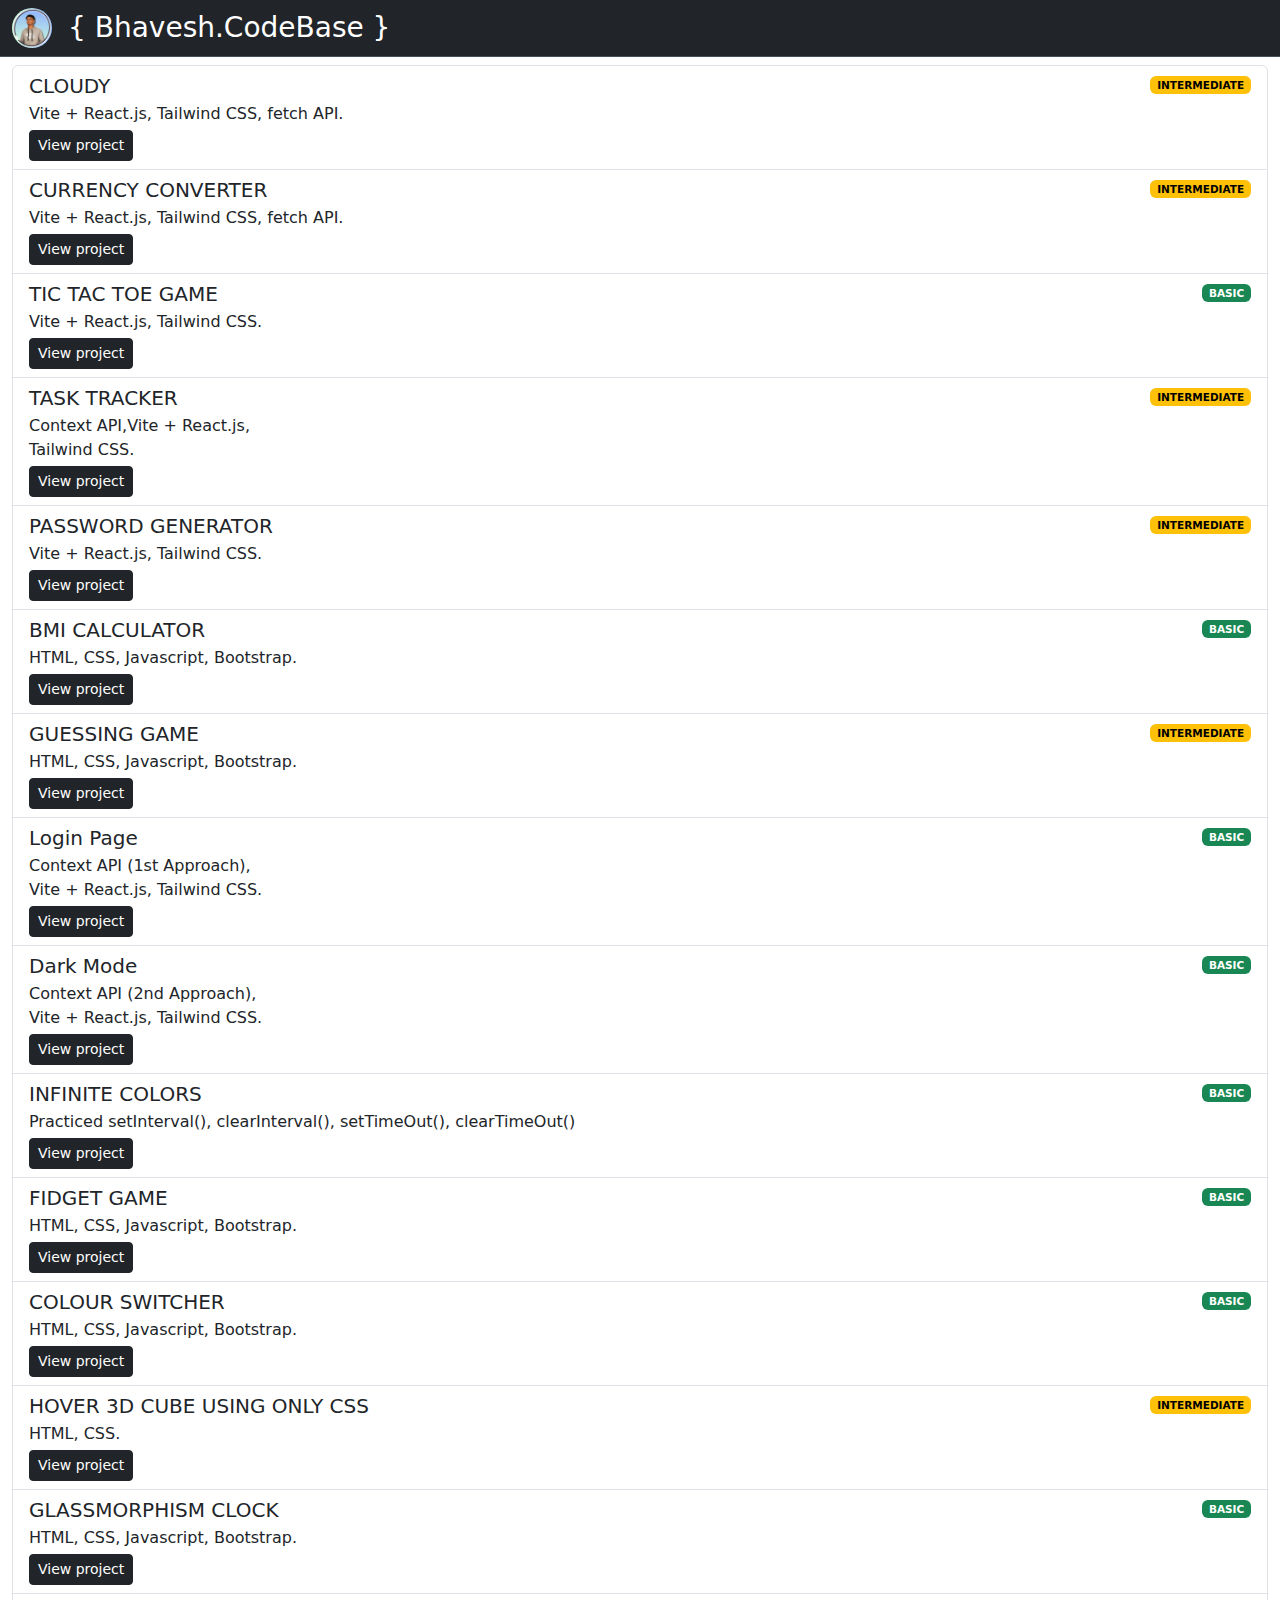
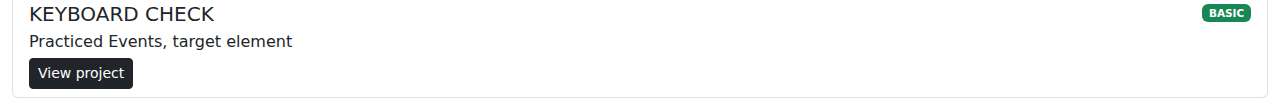
<file: index.html>
<!doctype html>
<html lang="en">
  <head>
    <meta charset="utf-8">
    <meta name="viewport" content="width=device-width, initial-scale=1">
    <title>Bhavesh.CodeBase</title>
    <link href="https://cdn.jsdelivr.net/npm/bootstrap@5.3.3/dist/css/bootstrap.min.css" rel="stylesheet" integrity="sha384-QWTKZyjpPEjISv5WaRU9OFeRpok6YctnYmDr5pNlyT2bRjXh0JMhjY6hW+ALEwIH" crossorigin="anonymous">
  </head>
  <body>
      
    
      
      <nav class="navbar bg-dark border-bottom border-body sticky-top" data-bs-theme="dark">
        <div class="container-fluid d-flex flex-row align-item-center justify-content-start">
            
              <img class="d-flex justify-content-center align-item-center" src="Images/gifs/BhaveshDalvi1.gif" alt="Logo" width="40" height="40" style="border-radius: 20px; object-fit: cover;object-position: center;" >
            
            
            
              <h3 class="d-flex justify-content-center align-item-center m-0 ms-3" style="color: white;">{ Bhavesh.CodeBase }</h3>
            
            
          
        </div>
      </nav>
    


    <div class="container-fluid mt-2 mb-2">
      <div class="list-group">

        <!--  use this component
           
          <div  class="list-group-item ">
              <div class="d-flex w-100 justify-content-between">
                <h5 class="mb-1">REALTIME CURRENCY CONVERTER</h5>
                <small><span class="badge text-bg-warning">INTERMEDIATE</span></small>
              </div>
              <p class="mb-1">Vite + React.js, Tailwind CSS.</p>
              <a href="https://dalvibhavesh.github.io/CurrencyConverter/"><button class="btn btn-dark btn-sm">View project</button></a>
          </div>
         -->

         <div  class="list-group-item ">
          <div class="d-flex w-100 justify-content-between">
            <h5 class="mb-1">CLOUDY</h5>
            <small><span class="badge text-bg-warning">INTERMEDIATE</span></small>
          </div>
          <p class="mb-1">Vite + React.js, Tailwind CSS, fetch API.</p>
          <a href="https://dalvibhavesh.github.io/Cloudy/"><button class="btn btn-dark btn-sm">View project</button></a>
        </div>

        <div  class="list-group-item ">
          <div class="d-flex w-100 justify-content-between">
            <h5 class="mb-1">CURRENCY CONVERTER</h5>
            <small><span class="badge text-bg-warning">INTERMEDIATE</span></small>
          </div>
          <p class="mb-1">Vite + React.js, Tailwind CSS, fetch API.</p>
          <a href="https://dalvibhavesh.github.io/CurrencyConverter/"><button class="btn btn-dark btn-sm">View project</button></a>
        </div>

        <div  class="list-group-item ">
          <div class="d-flex w-100 justify-content-between">
            <h5 class="mb-1">TIC TAC TOE GAME</h5>
            <small><span class="badge text-bg-success">BASIC</span></small>
          </div>
          <p class="mb-1">Vite + React.js, Tailwind CSS.</p>
          <a href="https://dalvibhavesh.github.io/TicTacToe/"><button class="btn btn-dark btn-sm">View project</button></a>
        </div>

        <div  class="list-group-item ">
          <div class="d-flex w-100 justify-content-between">
            <h5 class="mb-1">TASK TRACKER</h5>
            <small><span class="badge text-bg-warning">INTERMEDIATE</span></small>
          </div>
          <p class="mb-1">Context API,Vite + React.js, <br/>Tailwind CSS.</p>
          <a href="https://dalvibhavesh.github.io/TaskTracker/"><button class="btn btn-dark btn-sm">View project</button></a>
        </div>

        <div  class="list-group-item ">
          <div class="d-flex w-100 justify-content-between">
            <h5 class="mb-1">PASSWORD GENERATOR</h5>
            <small><span class="badge text-bg-warning">INTERMEDIATE</span></small>
          </div>
          <p class="mb-1">Vite + React.js, Tailwind CSS.</p>
          <a href="https://dalvibhavesh.github.io/RandomPasswordGenerator/"><button class="btn btn-dark btn-sm">View project</button></a>
        </div>


        <div  class="list-group-item ">
          <div class="d-flex w-100 justify-content-between">
            <h5 class="mb-1">BMI CALCULATOR</h5>
            <small><span class="badge bg-success">BASIC</span></small>
          </div>
          <p class="mb-1">HTML, CSS, Javascript, Bootstrap.</p>
          <a href="Project2/Index.html"><button class="btn btn-dark btn-sm">View project</button></a>
        </div>


        <div  class="list-group-item">
          <div class="d-flex w-100 justify-content-between">
            <h5 class="mb-1">GUESSING GAME</h5>
            
            <small><span class="badge text-bg-warning">INTERMEDIATE</span></small>
          </div>
          <p class="mb-1">HTML, CSS, Javascript, Bootstrap.</p>
          <a href="Project4/index.html"><button class="btn btn-dark btn-sm">View project</button></a>
        </div>

        <div  class="list-group-item ">
          <div class="d-flex w-100 justify-content-between">
            <h5 class="mb-1">Login Page</h5>
            <small><span class="badge text-bg-success">BASIC</span></small>
          </div>
          <p class="mb-1">Context API (1st Approach),<br/>Vite + React.js, Tailwind CSS.</p>
          <a href="https://dalvibhavesh.github.io/ContextApiPractice1/"><button class="btn btn-dark btn-sm">View project</button></a>
        </div>

        <div  class="list-group-item ">
          <div class="d-flex w-100 justify-content-between">
            <h5 class="mb-1">Dark Mode</h5>
            <small><span class="badge text-bg-success">BASIC</span></small>
          </div>
          <p class="mb-1">Context API (2nd Approach),<br/> Vite + React.js, Tailwind CSS.</p>
          <a href="https://dalvibhavesh.github.io/ContextApiPractice2/"><button class="btn btn-dark btn-sm">View project</button></a>
        </div>

        <div  class="list-group-item ">
          <div class="d-flex w-100 justify-content-between">
            <h5 class="mb-1">INFINITE COLORS</h5>
            <small><span class="badge bg-success">BASIC</span></small>
          </div>
          <p class="mb-1">Practiced setInterval(), clearInterval(), setTimeOut(), clearTimeOut()</p>
          <a href="Project7/index.html"><button class="btn btn-dark btn-sm">View project</button></a>
        </div>

        <div  class="list-group-item">
          <div class="d-flex w-100 justify-content-between">
            <h5 class="mb-1">FIDGET GAME</h5>
            
            <small><span class="badge text-bg-success">BASIC</span></small>
          </div>
          <p class="mb-1">HTML, CSS, Javascript, Bootstrap.</p>
          <a href="Project5/button.html"><button class="btn btn-dark btn-sm">View project</button></a>
        </div>


        <div class="list-group-item " >
          <div class="d-flex w-100 justify-content-between">
            <h5 class="mb-1">COLOUR SWITCHER</h5>
            <small><span class="badge bg-success">BASIC</span></small> 
          </div>
          <p class="mb-1">HTML, CSS, Javascript, Bootstrap.</p>
          <a href="Project1/Index.html"><button class="btn btn-dark btn-sm">View project</button></a>
        </div>


        <div  class="list-group-item">
          <div class="d-flex w-100 justify-content-between">
            <h5 class="mb-1">HOVER 3D CUBE USING ONLY CSS</h5>
            
            <small><span class="badge text-bg-warning">INTERMEDIATE</span></small>
          </div>
          <p class="mb-1">HTML, CSS.</p>
          <a href="Project6/pract-cube.html"><button class="btn btn-dark btn-sm">View project</button></a>
        </div>


        <div  class="list-group-item ">
          <div class="d-flex w-100 justify-content-between">
            <h5 class="mb-1">GLASSMORPHISM CLOCK</h5>
            <small><span class="badge bg-success">BASIC</span></small>
          </div>
          <p class="mb-1">HTML, CSS, Javascript, Bootstrap.</p>
          <a href="Project3/index.html"><button class="btn btn-dark btn-sm">View project</button></a>
        </div>


        <div  class="list-group-item ">
          <div class="d-flex w-100 justify-content-between">
            <h5 class="mb-1">KEYBOARD CHECK</h5>
            <small><span class="badge bg-success">BASIC</span></small>
          </div>
          <p class="mb-1">Practiced Events, target element</p>
          <a href="Project8/index.html"><button class="btn btn-dark btn-sm">View project</button></a>
        </div>


      </div>
    
    </div>

    

    <script src="https://cdn.jsdelivr.net/npm/bootstrap@5.3.3/dist/js/bootstrap.bundle.min.js" integrity="sha384-YvpcrYf0tY3lHB60NNkmXc5s9fDVZLESaAA55NDzOxhy9GkcIdslK1eN7N6jIeHz" crossorigin="anonymous"></script>
  </body>
</html>
</file>
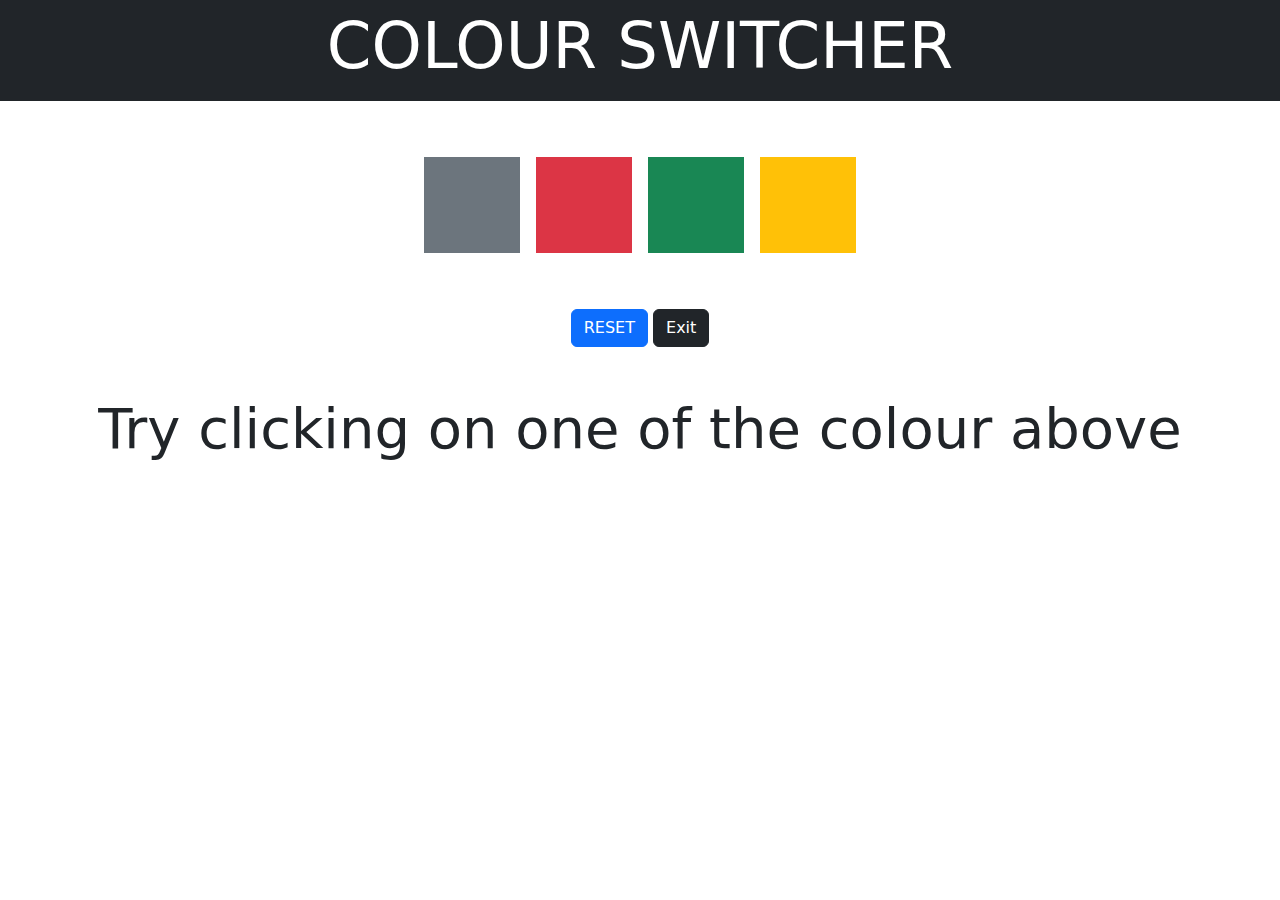
<file: Project1/Index.html>
<!doctype html>
<html lang="en">
  <head>
    <meta charset="utf-8">
    <meta name="viewport" content="width=device-width, initial-scale=1">
    <title>PROJECT 1</title>
    <link href="https://cdn.jsdelivr.net/npm/bootstrap@5.3.3/dist/css/bootstrap.min.css" rel="stylesheet" integrity="sha384-QWTKZyjpPEjISv5WaRU9OFeRpok6YctnYmDr5pNlyT2bRjXh0JMhjY6hW+ALEwIH" crossorigin="anonymous">
    
</head>
  <body>

      <nav class="navbar navbar-dark bg-dark">
        <div class="container-fluid">
          <div class="container">
                <h1 class="display-3 text-center " style="color: white;">COLOUR SWITCHER</h1>
          </div>

        </div>
        
        
      </nav>

    <div class="box container-fluid d-flex  justify-content-center flex-wrap mt-4 pt-4">
        <div class="color bg-secondary p-5 m-2" id="secondary"></div>
        <div class="color bg-danger p-5 m-2" id="danger"></div>
        <div class="color bg-success p-5 m-2" id="success"></div>
        <div class="color bg-warning p-5 m-2" id="warning"></div>
    </div>
    <div class="container-fluid text-center mt-5">
        <button class="color btn btn-primary" >RESET</button>
        <a href="../">
          <button class="btn btn-dark" >
           Exit
          </button>
        </a>
    </div>
    
    <h1 class="text container display-4 text-center mt-5">Try clicking on one of the colour above </h1>
    <script src="https://cdn.jsdelivr.net/npm/bootstrap@5.3.3/dist/js/bootstrap.bundle.min.js" integrity="sha384-YvpcrYf0tY3lHB60NNkmXc5s9fDVZLESaAA55NDzOxhy9GkcIdslK1eN7N6jIeHz" crossorigin="anonymous"></script>
    <script src="index.js"></script>
</body>
</html>
</file>
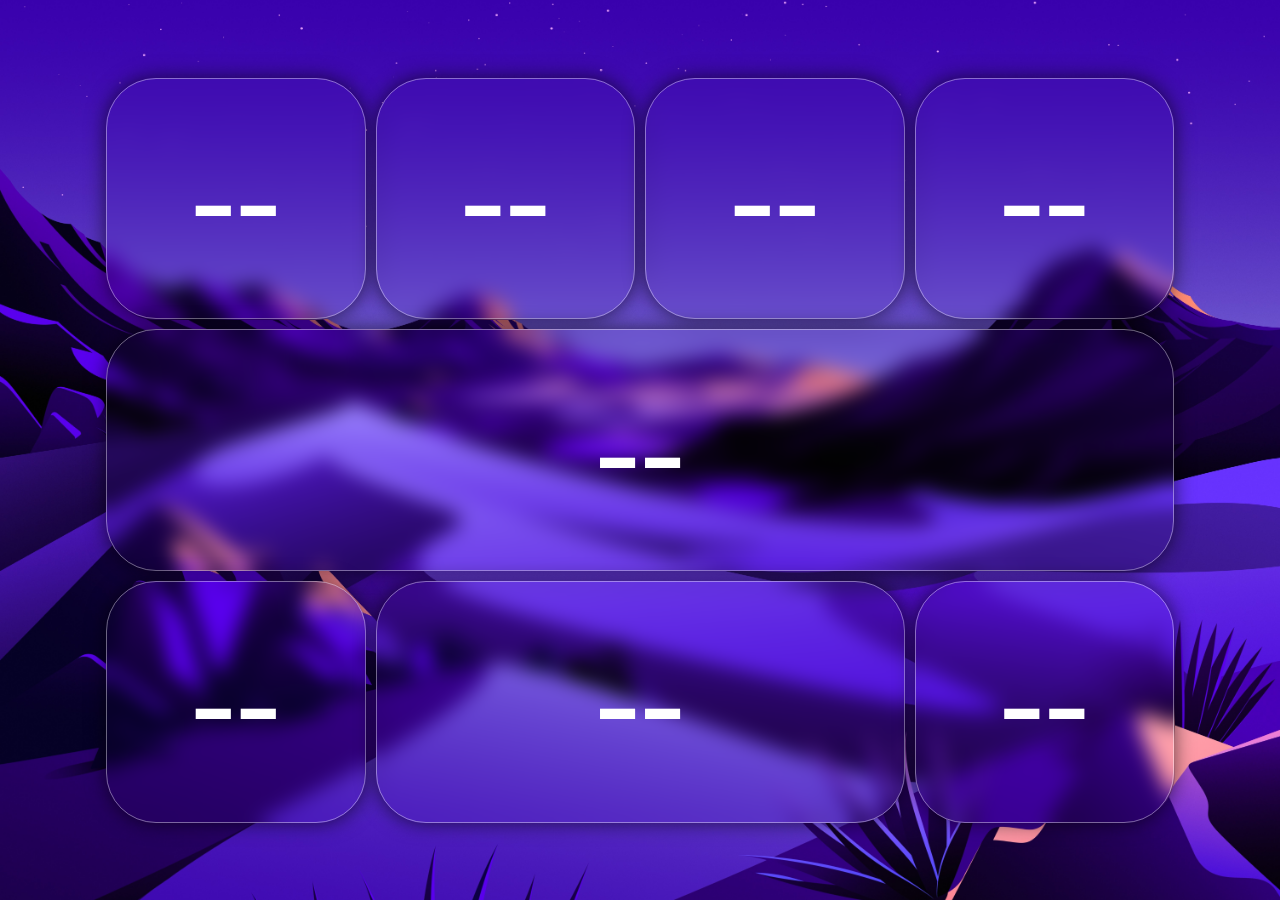
<file: Project3/index.html>
<!doctype html>
<html lang="en">
  <head>
    <meta charset="utf-8">
    <meta name="viewport" content="width=device-width, initial-scale=1">
    <title>Bootstrap demo</title>
    <link href="https://cdn.jsdelivr.net/npm/bootstrap@5.3.3/dist/css/bootstrap.min.css" rel="stylesheet" integrity="sha384-QWTKZyjpPEjISv5WaRU9OFeRpok6YctnYmDr5pNlyT2bRjXh0JMhjY6hW+ALEwIH" crossorigin="anonymous">
    <link rel="stylesheet" href="style.css">
  </head>
  <body>
    
      <div class="box">
        <div class="item" id="hrs">--</div>
        <div class="item" id="min">--</div>
        <div class="item" id="sec">--</div>
        <div class="item" id="ampm">--</div>
        <div class="item" id="week">--</div>
        <div class="item" id="day">--</div>
        <div class="item" id="month">--</div>
        <div class="item" id="year">--</div>
      </div>
    
      <!-- <div class="container text-center">
        <a href="../" class="link-light">
        <button class="btn btn-dark">Exit</button>
        </a>
      </div> -->
   

    <Script src="index.js"></Script>
    <script src="https://cdn.jsdelivr.net/npm/bootstrap@5.3.3/dist/js/bootstrap.bundle.min.js" integrity="sha384-YvpcrYf0tY3lHB60NNkmXc5s9fDVZLESaAA55NDzOxhy9GkcIdslK1eN7N6jIeHz" crossorigin="anonymous"></script>
  </body>
</html>
</file>
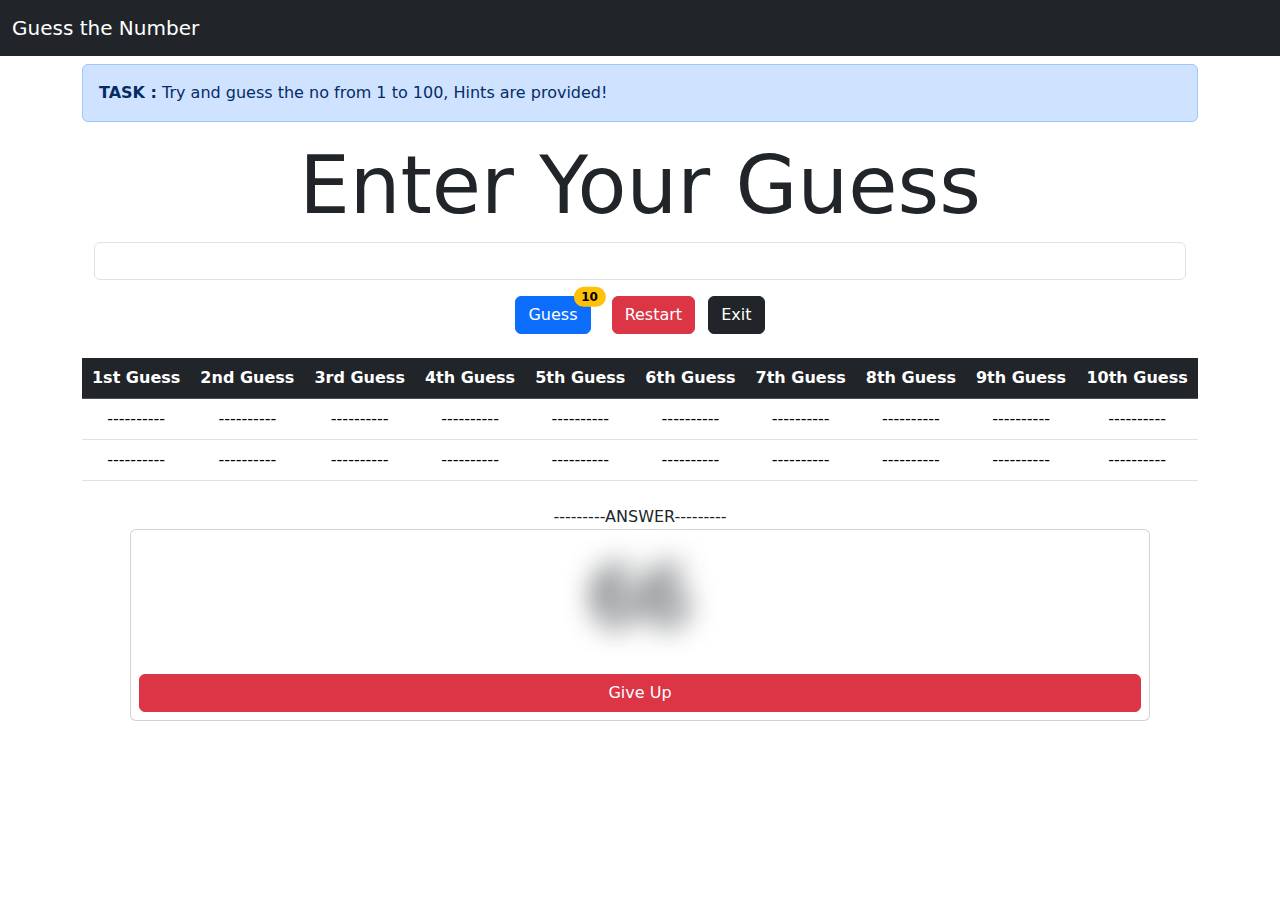
<file: Project4/index.html>
<!doctype html>
<html lang="en">
  <head>
    <meta charset="utf-8">
    <meta name="viewport" content="width=device-width, initial-scale=1">
    <title>PROJECT 4</title>
    <link href="https://cdn.jsdelivr.net/npm/bootstrap@5.3.3/dist/css/bootstrap.min.css" rel="stylesheet" integrity="sha384-QWTKZyjpPEjISv5WaRU9OFeRpok6YctnYmDr5pNlyT2bRjXh0JMhjY6hW+ALEwIH" crossorigin="anonymous">
  </head>
  <body>

      <nav class="navbar navbar-dark sticky-top bg-dark">
        <div class="container-fluid">
          <a class="navbar-brand" href="#">Guess the Number</a>  
        </div>
      </nav>

      <div class="container mt-2">
        <div class="alert alert-primary" role="alert">
           <strong>TASK :</strong>  Try and guess the no from 1 to 100, Hints are provided!
          </div>
      </div>
      

      <div class="container mt-1 ">
        <form class="container text-center">
            <div class="mb-3 ">
              <label  class="form-label display-1">Enter Your Guess</label>
              <input type="number" class="form-control text-center" id="input">
              
            </div>
            

            <button type="submit" id="submit" class="btn btn-primary position-relative ">
                Guess 
                <span id="remainingAttempts" class="position-absolute top-0 start-100 translate-middle badge rounded-pill text-bg-warning">
                  10
                </span>
              </button>

              <button class=" btn btn-danger ms-3 me-2" id="restart">
                Restart
            </button> 

            <a href="../" class="link-light">
              <div class="btn btn-dark ">Exit</div>
            </a>
            
          </form>
      </div>
<div class="container  d-flex mt-4 table-responsive">
    
    <table class="table ">
        <tr class="table-dark">
            <th class="text-center">1st Guess</th>
            <th class="text-center">2nd Guess</th>
            <th class="text-center">3rd Guess</th>
            <th class="text-center">4th Guess</th>
            <th class="text-center">5th Guess</th>
            <th class="text-center">6th Guess</th>
            <th class="text-center">7th Guess</th>
            <th class="text-center">8th Guess</th>
            <th class="text-center">9th Guess</th>
            <th class="text-center">10th Guess</th>
        </tr>
        <tr>
            <td class="guesses text-center" id="g1">----------</td>
            <td class="guesses text-center" id="g2">----------</td>
            <td class="guesses text-center" id="g3">----------</td>
            <td class="guesses text-center" id="g4">----------</td>
            <td class="guesses text-center" id="g5">----------</td>
            <td class="guesses text-center" id="g6">----------</td>
            <td class="guesses text-center" id="g7">----------</td>
            <td class="guesses text-center" id="g8">----------</td>
            <td class="guesses text-center" id="g9">----------</td>
            <td class="guesses text-center" id="g10">----------</td>
        </tr>
        <tr>
            <td class="guesses text-center" id="f1">----------</td>
            <td class="guesses text-center" id="f2">----------</td>
            <td class="guesses text-center" id="f3">----------</td>
            <td class="guesses text-center" id="f4">----------</td>
            <td class="guesses text-center" id="f5">----------</td>
            <td class="guesses text-center" id="f6">----------</td>
            <td class="guesses text-center" id="f7">----------</td>
            <td class="guesses text-center" id="f8">----------</td>
            <td class="guesses text-center" id="f9">----------</td>
            <td class="guesses text-center" id="f10">----------</td>
        </tr>
    </table>
 
</div>

<div class="container text-center mt-2 mb-2 ">
    <label >---------ANSWER---------</label>
   <div class="">
        <div class="card p-1  ms-5 me-5">
            <div class="card-body" id="ans" style="filter: blur(14px);">
                <h2 class="display-1"></h2>
            </div>
            <button class=" btn btn-danger m-1" id="giveUp">
                Give Up
            </button>   
        </div>
   </div>
    
</div>
      

    
    <script src="https://cdn.jsdelivr.net/npm/bootstrap@5.3.3/dist/js/bootstrap.bundle.min.js" integrity="sha384-YvpcrYf0tY3lHB60NNkmXc5s9fDVZLESaAA55NDzOxhy9GkcIdslK1eN7N6jIeHz" crossorigin="anonymous"></script>
    <script src="index.js"></script>
</body>
</html>
</file>
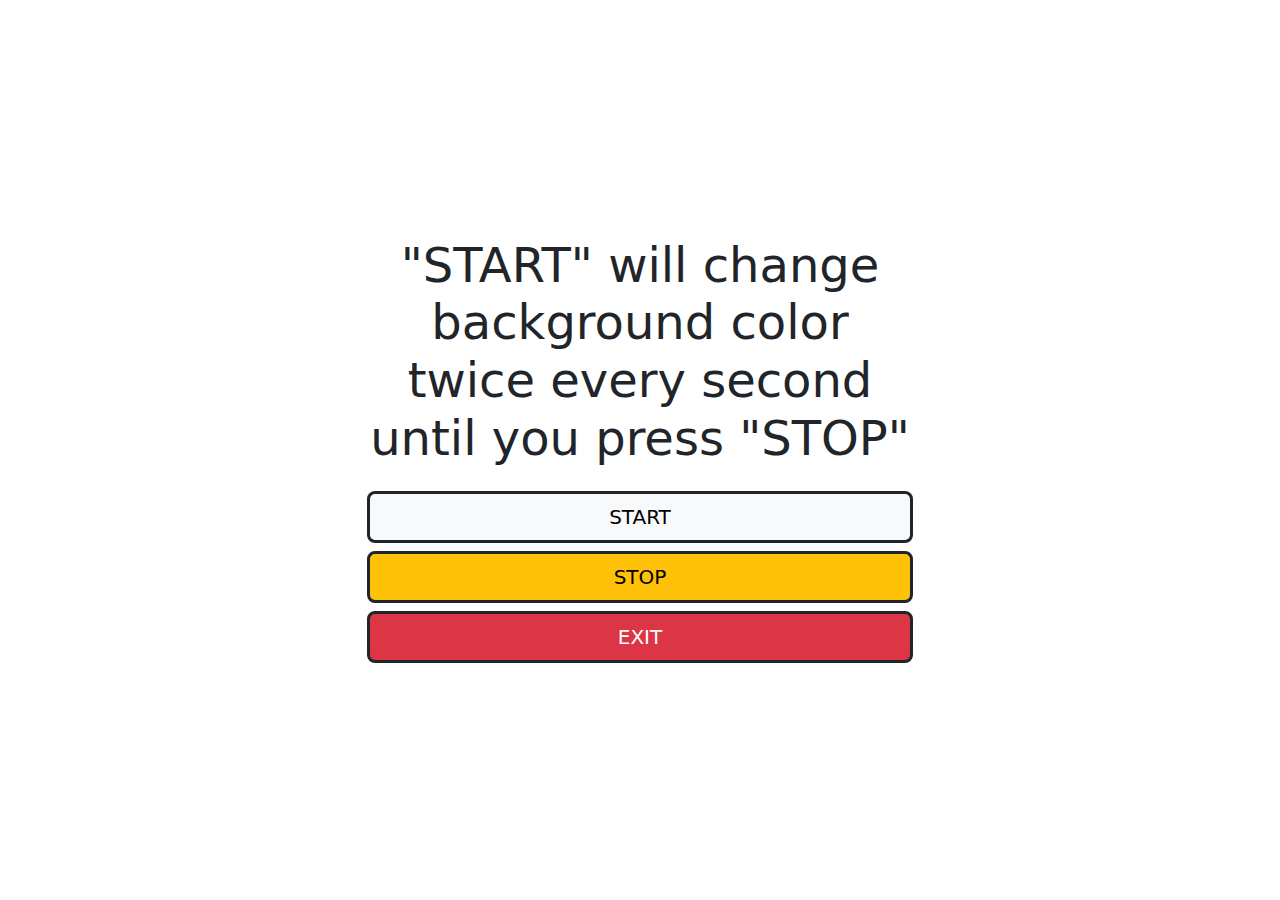
<file: Project7/index.html>
<!doctype html>
<html lang="en">
  <head>
    <meta charset="utf-8">
    <meta name="viewport" content="width=device-width, initial-scale=1">
    <title>Bootstrap demo</title>
    <link href="https://cdn.jsdelivr.net/npm/bootstrap@5.3.3/dist/css/bootstrap.min.css" rel="stylesheet" integrity="sha384-QWTKZyjpPEjISv5WaRU9OFeRpok6YctnYmDr5pNlyT2bRjXh0JMhjY6hW+ALEwIH" crossorigin="anonymous">
    <link rel="stylesheet" href="style.css">
  </head>
  <body class="container d-flex  justify-content-center align-item-center">
    
    <div class="container d-flex flex-column justify-content-center align-item-center text-center ">
        <div class="d-grid gap-2 col-6 mx-auto">
            <p class="display-5">"START" will change background color twice every second until you press "STOP"</p>
            <button class="start btn btn-light btn-lg border-dark border-3" type="button">START</button>
            <button class="stop btn btn-warning btn-lg border-dark border-3" type="button">STOP</button>
            <a href="../" class="stop btn btn-danger btn-lg border-dark border-3" type="button">EXIT</a>
          </div>
        
    </div>
    
  
    <script src="index.js"></script>
    <script src="https://cdn.jsdelivr.net/npm/bootstrap@5.3.3/dist/js/bootstrap.bundle.min.js" integrity="sha384-YvpcrYf0tY3lHB60NNkmXc5s9fDVZLESaAA55NDzOxhy9GkcIdslK1eN7N6jIeHz" crossorigin="anonymous"></script>
  </body>
</html>
</file>
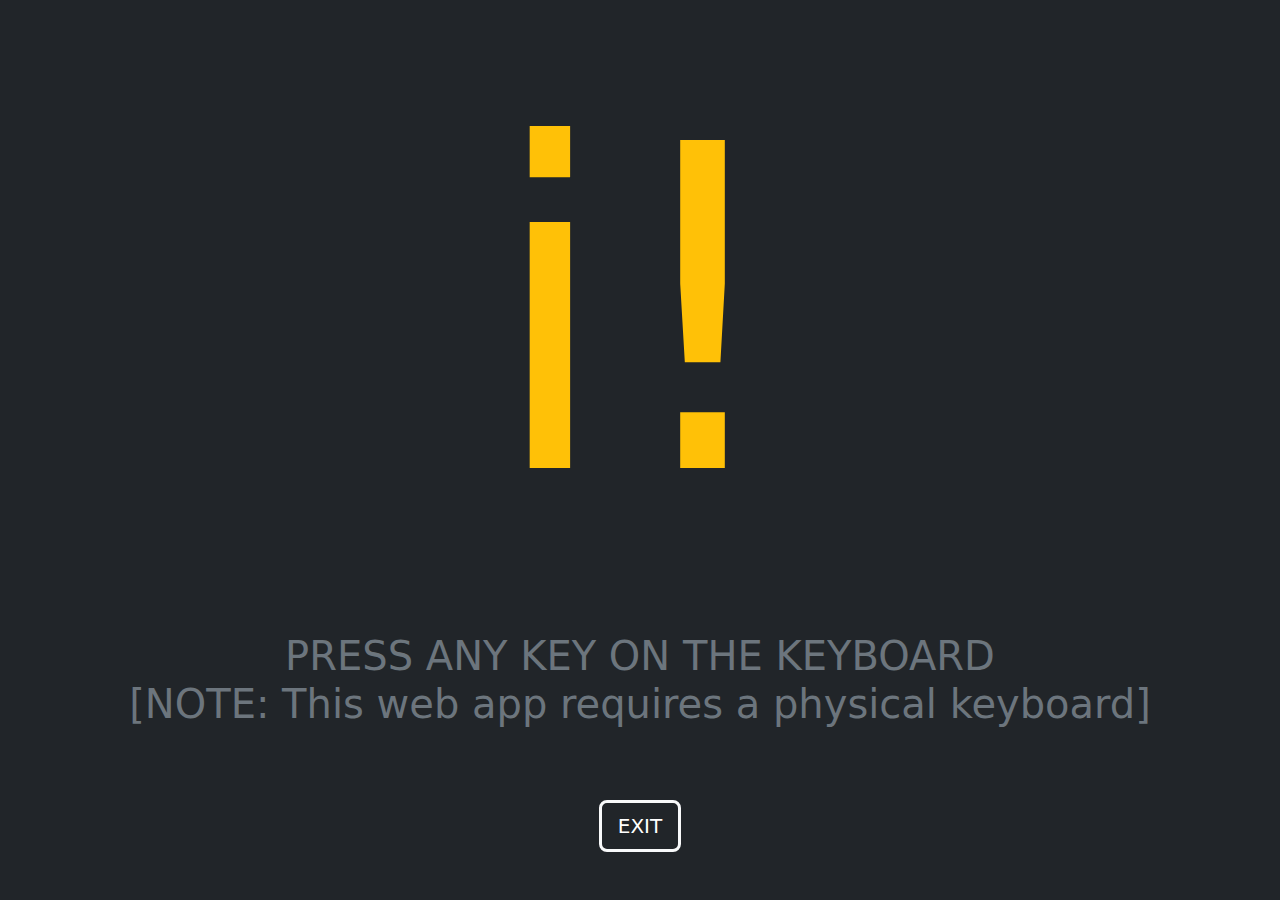
<file: Project8/index.html>
<!doctype html>
<html lang="en">
  <head>
    <meta charset="utf-8">
    <meta name="viewport" content="width=device-width, initial-scale=1">
    <title>Bootstrap demo</title>
    <link href="https://cdn.jsdelivr.net/npm/bootstrap@5.3.3/dist/css/bootstrap.min.css" rel="stylesheet" integrity="sha384-QWTKZyjpPEjISv5WaRU9OFeRpok6YctnYmDr5pNlyT2bRjXh0JMhjY6hW+ALEwIH" crossorigin="anonymous">
    <link rel="stylesheet" href="style.css">
</head>
  <body class="container h-100 w-100 bg-dark d-flex flex-column justify-content-center align-item-center">
    
    
    <div class=" canvas btn-danger">
        
        <div class="board  container">
            <h1 class="displayKey display-1 text-warning">i!</h1>
        </div>

        <div class="container text-center mb-5">
            <h1 class="text-secondary">PRESS ANY KEY ON THE KEYBOARD <br/>[NOTE: This web app requires a physical keyboard]</h1>
        </div>

        <div class="container text-center mt-3 mb-5">
            <a href="../"><button class="btn btn-dark btn-lg border border-3 border-light">EXIT</button></a>
        </div>
        
        
    </div>

    <script src="index.js"></script>
    <script src="https://cdn.jsdelivr.net/npm/bootstrap@5.3.3/dist/js/bootstrap.bundle.min.js" integrity="sha384-YvpcrYf0tY3lHB60NNkmXc5s9fDVZLESaAA55NDzOxhy9GkcIdslK1eN7N6jIeHz" crossorigin="anonymous"></script>
  </body>
</html>
</file>
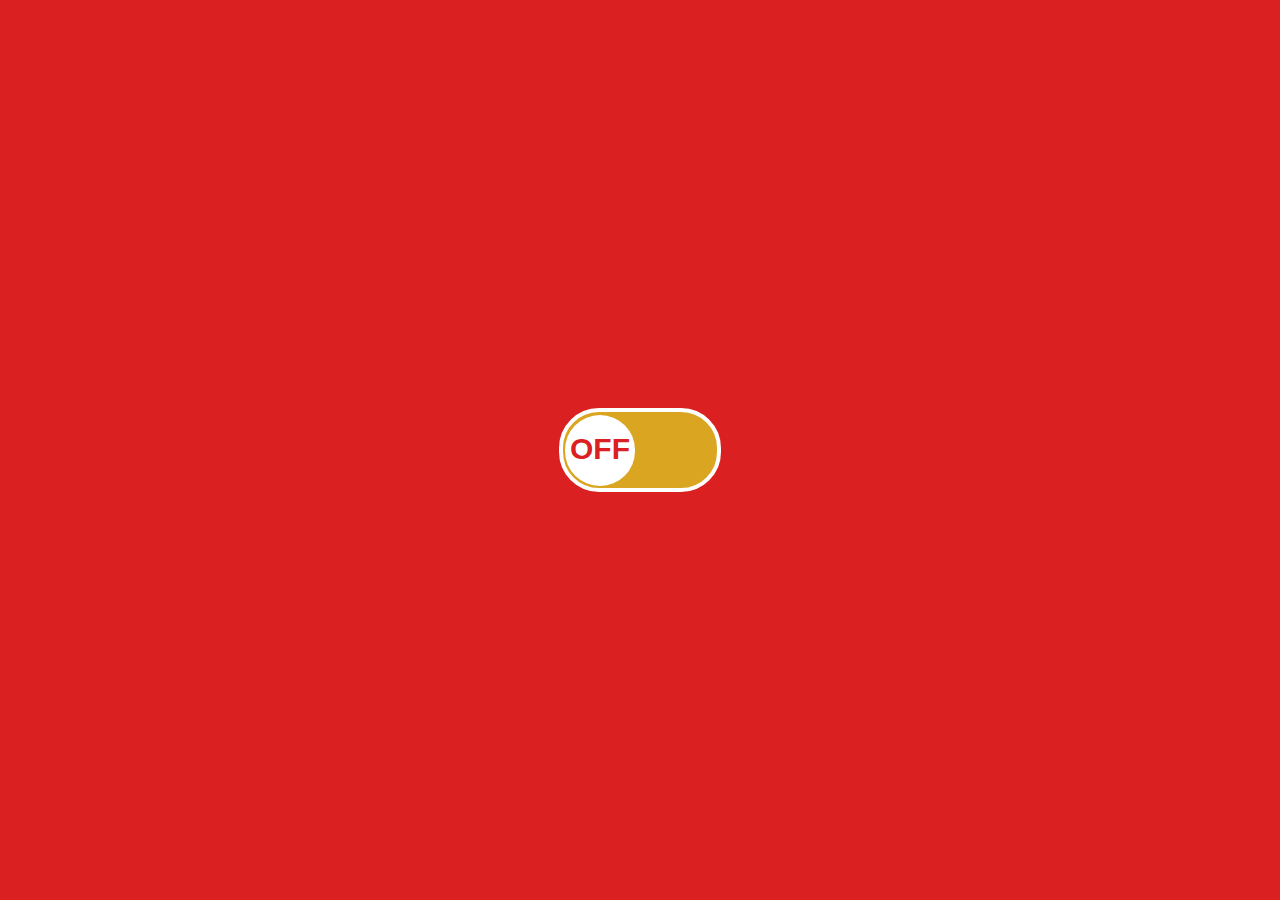
<file: Project5/button.html>
<!DOCTYPE html>
<html lang="en">
<head>
    <meta charset="UTF-8">
    <meta http-equiv="X-UA-Compatible" content="IE=edge">
    <meta name="viewport" content="width=device-width, initial-scale=1.0">
    <title>button</title>
<style>
    *{
        margin: 0;
        padding: 0;
    }
    #container{
     display: flex;
     height: 100vh;
     width: 100vw;
     background-color: rgb(218, 32, 32);
     justify-content: center;
     align-items: center;
     transition: 1s;
    }
     
    #button{
       background-color: goldenrod;
       display: flex;
       height: 72px;
       width: 150px;
       /* padding: 20px; */
       text-align: left;
       border: 4px solid rgb(255, 255, 255);
       /* border-style: inset;  */
       border-radius: 40px;
       align-items: center; 
       padding: 2px;
       justify-content: left; 
              
    }
    
    #off{
    color: rgb(218, 32, 32) ;
    font-weight: bolder;
    background-color: rgb(255, 255, 255);
    /* border: 1mm solid rgb(0, 0, 0); */
    height: 54px;
    width: 70px;
    border-radius: 45px;
    text-align: center;
    font-size: 30px ;
    padding-top:17px;
    font-family: 'Segoe UI', Tahoma, Geneva, Verdana, sans-serif;
    }

    #on{
    color: goldenrod ;
    font-weight: bolder;
    background-color: goldenrod;
    /* border: 1mm solid rgb(0, 0, 0); */
    height: 54px;
    width: 70px;
    border-radius: 45px;
    text-align: center;
    font-size: 30px ;
    padding-top: 17px;
    font-family: 'Segoe UI', Tahoma, Geneva, Verdana, sans-serif;
}
</style>
</head>
<body >
    <div id="container">
            <div id="button">
                <div id="off" onclick = on()>
                    OFF
                </div>
                <div id="on" onclick = off()>
                    ON
                </div>
            </div>
    </div>
    
</body>
<script>
    let a = document.getElementById('container');
    let b = document.getElementById('button');
    let c = document.getElementById('off');
    let d = document.getElementById('on');

    function on() {
        c.style.color = 'rgb(218, 32, 32)';
        c.style.backgroundColor = 'rgb(218, 32, 32)';
        b.style.justifyContent = 'right'
        b.style.backgroundColor = 'rgb(218, 32, 32)'
        d.style.color = 'goldenrod';
        d.style.backgroundColor = 'white';
        a.style.backgroundColor = 'goldenrod'
    }


    function off() {
        c.style.color = 'rgb(218, 32, 32)';
        c.style.backgroundColor = 'white';
        b.style.justifyContent = 'left'
        b.style.backgroundColor = 'goldenrod'
        d.style.color = 'goldenrod';
        d.style.backgroundColor = 'goldenrod';
        a.style.backgroundColor = 'rgb(218, 32, 32)'
    }
</script>
</html>
</file>
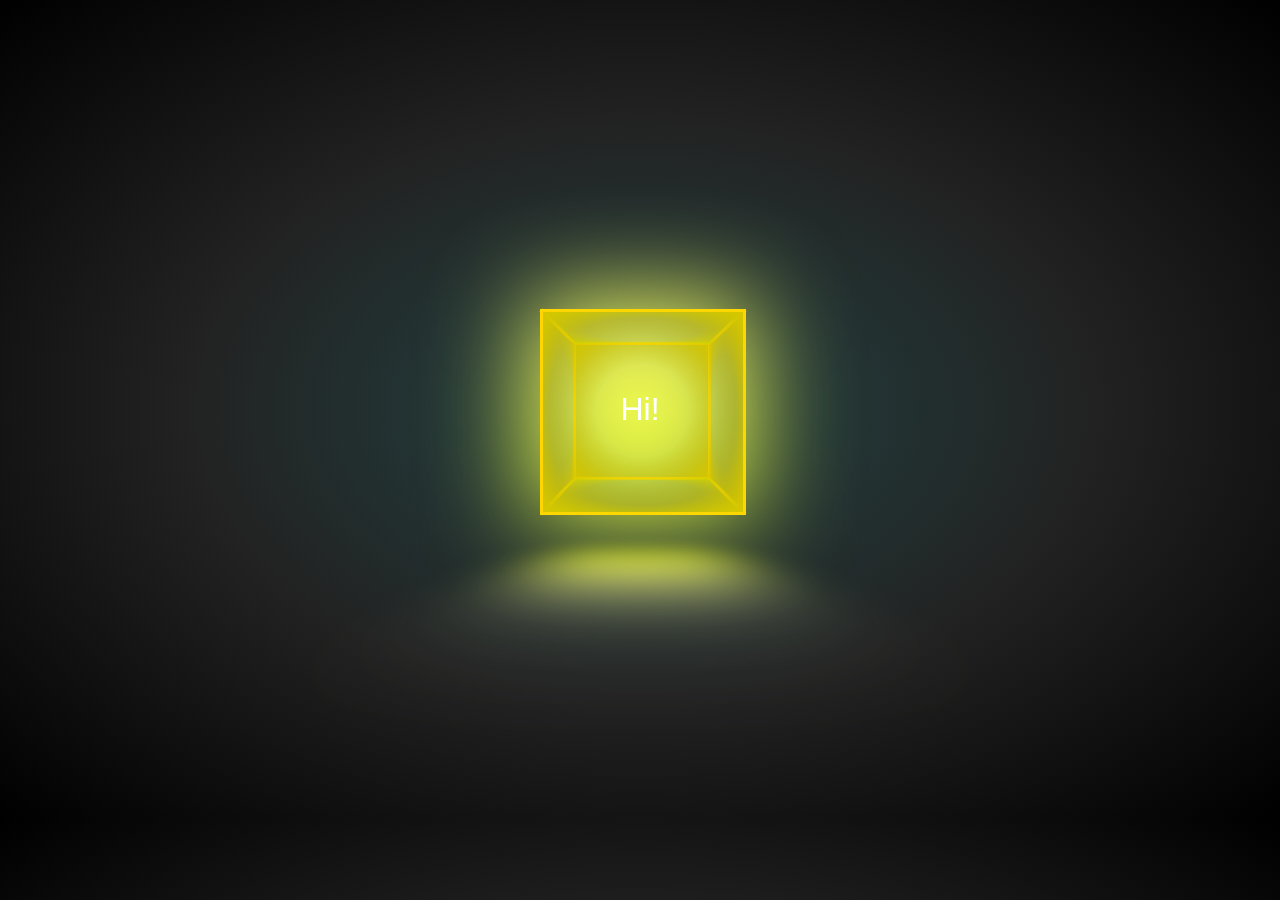
<file: Project6/pract-cube.html>
<!DOCTYPE html>
<html lang="en">
<head>
    <meta charset="UTF-8">
    <meta http-equiv="X-UA-Compatible" content="IE=edge">
    <meta name="viewport" content="width=device-width, initial-scale=1.0">
    <title>practice-cube</title>
    <style>
        body{
        
            background-image: radial-gradient(rgb(35, 68, 68),rgb(34, 34, 34),rgb(0, 0, 0));
            font-family: 'Segoe UI', Tahoma, Geneva, Verdana, sans-serif;
            font-size: 40px;
            display: flex;
            justify-content: center;
            align-items: center;
            
        }

        #backglow{
            height: 220px;
            width: 220px;
            position: absolute;
            background-image: linear-gradient(rgb(247, 250, 100),rgb(227, 247, 53));
            filter: blur(50px);
            transition: 4s;
            
        }
        
        .container{
            
            height: 200px;
            width: 200px;
            border: solid thin rgba(255, 255, 255, 0);
            margin: 300px ;
            perspective: 400px;
            background-color: rgba(0, 0, 0, 0);
            
        }

        #cube{
            width: 200px;
            height: 200px;
            transform-style: preserve-3d;
            transform: translateZ(-100px) rotatex(0deg);
            position: relative;
            transition: 4s;
            color: rgb(255, 255, 255);
            
            
        }
        
        #cube:hover{
            transform: translateZ(-100px) rotatez(360deg)rotateY(360deg)rotateX(360deg);
        }
        #shadow{
            height: 100px;
            width: 200px;
            background-image: linear-gradient(rgb(238, 255, 0),rgb(173, 170, 170));
            position: absolute;
            top: 210px;
            
            transform: perspective(500px) rotateX(90deg);
            filter: blur(40px);
            transition: 4s;
        }

        

        .face{
            position: absolute;
            width: 200px;
            height: 200px;
            /* filter: blur(3px); */
            text-align: center;
            display: flex;
            align-items: center;
            justify-content: center;
            background-color: transparent;
            background-image: radial-gradient(rgba(255, 255, 255, 0),rgba(255, 255, 255, 0),rgb(212, 198, 1));
            border: solid gold;
        }
        
        .mid{
            border: none;
            background-color: transparent;
            background-image: none;
            
            
        }

        

        .front{
            /* background-color: rgba(217, 255, 0, 0.5); */
            transform: rotate(0deg) translateZ(100px);
        }

        .right{
            /* background-color: rgba(255, 0, 0, 0.568); */
            transform: rotateY(90deg) translateZ(100px);
        }
        
        .back{
            /* background-color: rgba(0, 0, 255, 0.493); */
            transform: rotateY(0deg) translateZ(-100px);
        }

        .left{
            /* background-color: rgba(137, 43, 226, 0.445); */
            transform: rotateY(-90deg) translateZ(100px);
        }

        .top{
            /* background-color: rgba(128, 255, 0, 0.438); */
            transform: translateY(-100px) rotateX(90deg);
            background-image: radial-gradient(rgba(255, 255, 255, 0),rgba(255, 255, 255, 0),rgb(208, 212, 1));
        }

        .bottom{
            /* background-color: rgba(0, 255, 255, 0.452); */
            transform: rotateX(-90deg) translateZ(100px);
            background-image: radial-gradient(rgba(212, 198, 1, 0),rgba(255, 255, 255, 0),rgb(208, 212, 1));
        }
    </style>
</head>
<body>
    <div id="backglow"></div>
    <div class="container">
        <div id="cube" onmouseover="move()" onmouseout="rewind()">
            <div class="face mid">Hi!</div>
            <div class="face front"></div>
            <div class="face right"></div>
            <div class="face back"></div>
            <div class="face left"></div>
            <div class="face top"></div>
            <div class="face bottom"></div>       
        </div>
        <div id="shadow"></div>
    </div>
</body>
<script>
    
    let a = document.getElementById("cube")
    let b = document.getElementById("shadow")
    let c = document.getElementById("backglow")
    
    let re = b.style
    let ro = c.style
    function move() {
        b.style = "transform:perspective(50px)rotateX(90deg)"
        c.style = "transform: rotate(360deg);"
    }
    
    function rewind() {
        b.style = re
        c.style = ro 
    }
</script>
</html>
</file>
<file: Project3/style.css>
html,body{
    height: 100vh;
    width: 100vw;
    padding: 0;
    margin: 0;
    background-image: url("image.jpg");
    background-repeat: no-repeat;
    background-position: center;
    background-size: cover;
    display: flex;
    justify-content: center;
    align-items: center;
    flex-wrap: wrap;
    flex-direction: column;
    position: relative;
    font-family:fantasy;
    font-weight: 100;
    font-size: x-large;
}





.box{
    
    /* box-shadow: 0px 0px 20px rgb(0, 0, 0); */
    height: 85vh;
    width: 85vw;
    border-radius: 20px;
    
    display: grid;
    grid-template-columns: 1fr 1fr 1fr 1fr;
    grid-template-rows: 1fr 1fr 1fr;
    gap: 10px 10px;
    padding: 10px;
  
    
}

.item{
    
    backdrop-filter: blur(10px);
    /* border: 2px solid white; */
    font-size: 15vmin;
    display: flex;
    justify-content: center;
    align-items: center;
    box-shadow: 0px 0px 20px #0000009e;
    border-radius: 50px;
    border: 1px solid ;
    color: #ffffff;
    border-color: rgba(255, 255, 255, 0.4);    

}

#week{
    grid-column-start: 1;
    grid-column-end: 5;

}

#month{
    grid-column-start: 2;
    grid-column-end: 4;
}

@media(max-width:820px){

    .item{
    
        backdrop-filter: blur(3px);
        /* border: 2px solid white; */
        font-size: 9vmin;
        display: flex;
        justify-content: center;
        align-items: center;
        box-shadow: 0px 0px 20px #0000009e;
        border-radius: 50px;
        border: 1px solid ;
        color: #ffffff;
        border-color: rgba(255, 255, 255, 0.4);    
    
    }

}
</file>
<file: Project7/style.css>
body{
    background-image: rgb(255, 0, 0);
    background-repeat: no-repeat;
    height: 100vh;
    width: 100vw;
   
}
</file>
<file: Project8/style.css>
.canvas{
    height: 100vh;
    display: flex;
    flex-direction: column;
    justify-content: center;
    align-items: center;
}

.board{
    height: 75vh;
    display: flex;
    flex-direction: column;
    justify-content: center;
    align-items: center;
}

.displayKey{
    font-size: 50vmin;
}
</file>
